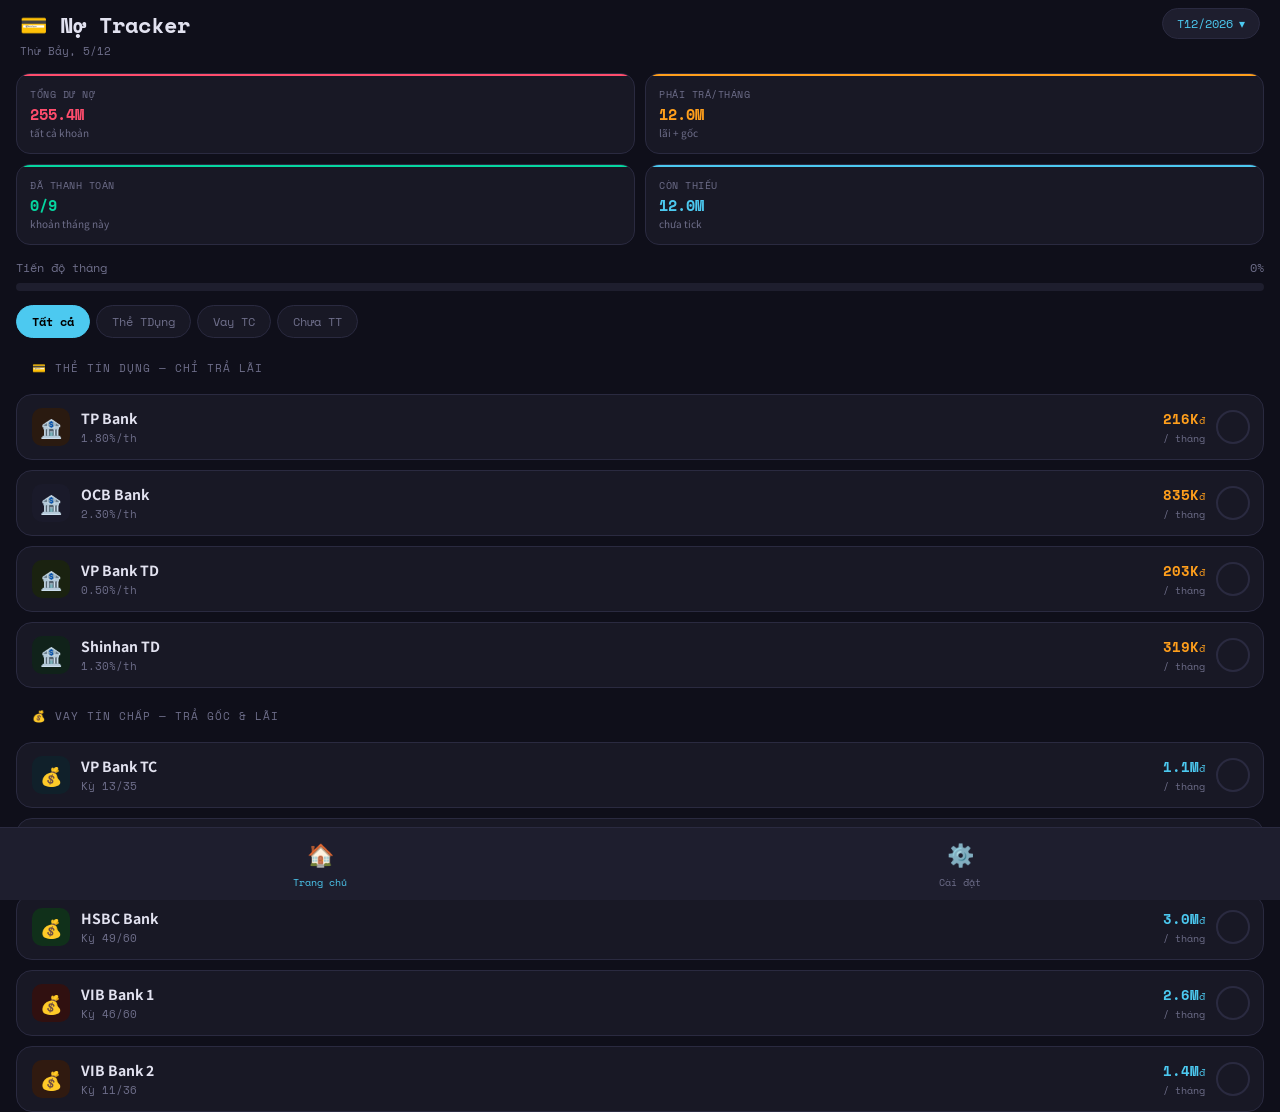
<file: no-tracker.html>
<!DOCTYPE html>
<html lang="vi">
<head>
<meta charset="UTF-8">
<meta name="viewport" content="width=device-width, initial-scale=1.0, viewport-fit=cover">
<meta name="apple-mobile-web-app-capable" content="yes">
<meta name="apple-mobile-web-app-status-bar-style" content="black-translucent">
<meta name="apple-mobile-web-app-title" content="Nợ Tracker">
<meta name="theme-color" content="#0f0f1a">
<title>Nợ Tracker</title>
<link href="https://fonts.googleapis.com/css2?family=Space+Mono:wght@400;700&family=Noto+Sans+JP:wght@300;400;700&display=swap" rel="stylesheet">
<style>
:root {
  --bg:#0f0f1a; --surface:#181825; --surface2:#1e1e2e; --border:#2a2a40;
  --red:#ff4d6d; --orange:#ff9f1c; --green:#06d6a0; --blue:#4cc9f0; --purple:#b388ff;
  --text:#e2e2f0; --muted:#6e6e8a;
  --safe:env(safe-area-inset-top,0px); --safeb:env(safe-area-inset-bottom,0px);
}
*{margin:0;padding:0;box-sizing:border-box;-webkit-tap-highlight-color:transparent}
body{font-family:'Noto Sans JP',sans-serif;background:var(--bg);color:var(--text);
  min-height:100dvh;padding-top:calc(var(--safe)+12px);padding-bottom:calc(var(--safeb)+70px);overflow-x:hidden}

/* HEADER */
.header{padding:8px 20px 14px;display:flex;justify-content:space-between;align-items:flex-start}
.header h1{font-family:'Space Mono',monospace;font-size:22px;font-weight:700}
.header p{font-size:11px;color:var(--muted);margin-top:2px;font-family:'Space Mono',monospace}
.month-badge{background:var(--surface2);border:1px solid var(--border);border-radius:20px;
  padding:6px 14px;font-family:'Space Mono',monospace;font-size:12px;color:var(--blue);
  cursor:pointer;display:flex;align-items:center;gap:6px}
.month-badge:active{transform:scale(0.96)}

/* KPI */
.kpi-row{display:grid;grid-template-columns:1fr 1fr;gap:10px;padding:0 16px 14px}
.kpi-card{background:var(--surface);border:1px solid var(--border);border-radius:14px;padding:13px;position:relative;overflow:hidden}
.kpi-card::before{content:'';position:absolute;top:0;left:0;right:0;height:2px}
.kpi-card.red::before{background:var(--red)}.kpi-card.orange::before{background:var(--orange)}
.kpi-card.green::before{background:var(--green)}.kpi-card.blue::before{background:var(--blue)}
.kpi-label{font-size:10px;color:var(--muted);text-transform:uppercase;letter-spacing:.5px;margin-bottom:5px;font-family:'Space Mono',monospace}
.kpi-value{font-family:'Space Mono',monospace;font-size:15px;font-weight:700;line-height:1}
.kpi-card.red .kpi-value{color:var(--red)}.kpi-card.orange .kpi-value{color:var(--orange)}
.kpi-card.green .kpi-value{color:var(--green)}.kpi-card.blue .kpi-value{color:var(--blue)}
.kpi-sub{font-size:10px;color:var(--muted);margin-top:3px}

/* PROGRESS */
.progress-section{padding:0 16px 14px}
.progress-label{display:flex;justify-content:space-between;font-size:12px;color:var(--muted);margin-bottom:7px;font-family:'Space Mono',monospace}
.progress-bar{background:var(--surface2);border-radius:6px;height:8px;overflow:hidden}
.progress-fill{height:100%;border-radius:6px;background:linear-gradient(90deg,var(--green),#00f5a0);transition:width .5s cubic-bezier(.4,0,.2,1)}

/* TABS */
.tabs{display:flex;gap:6px;padding:0 16px 12px;overflow-x:auto;scrollbar-width:none}
.tabs::-webkit-scrollbar{display:none}
.tab{padding:7px 15px;border-radius:20px;font-size:12px;font-family:'Space Mono',monospace;cursor:pointer;
  white-space:nowrap;border:1px solid var(--border);background:var(--surface);color:var(--muted);transition:all .2s;flex-shrink:0}
.tab.active{background:var(--blue);border-color:var(--blue);color:#000;font-weight:700}
.tab:active{transform:scale(0.95)}

/* SECTION HEADER */
.section-header{padding:4px 16px 8px;font-size:11px;text-transform:uppercase;letter-spacing:1px;color:var(--muted);font-family:'Space Mono',monospace}

/* CARDS */
.card-list{padding:0 16px;display:flex;flex-direction:column;gap:10px}
.debt-card{background:var(--surface);border:1px solid var(--border);border-radius:16px;overflow:hidden;transition:border-color .3s}
.debt-card.paid{border-color:var(--green)}
.debt-card.paid .card-top{opacity:.55}
.card-top{display:flex;align-items:center;padding:13px 13px 13px 15px;gap:11px;cursor:pointer;user-select:none}
.card-icon{width:38px;height:38px;border-radius:10px;display:flex;align-items:center;justify-content:center;font-size:18px;flex-shrink:0}
.card-info{flex:1;min-width:0}
.card-name{font-size:14px;font-weight:700;white-space:nowrap;overflow:hidden;text-overflow:ellipsis}
.card-type{font-size:11px;color:var(--muted);margin-top:2px;font-family:'Space Mono',monospace}
.card-amount{text-align:right;flex-shrink:0}
.card-monthly{font-family:'Space Mono',monospace;font-size:14px;font-weight:700}
.card-monthly.type-td{color:var(--orange)}.card-monthly.type-tc{color:var(--blue)}
.card-due{font-size:10px;color:var(--muted);margin-top:2px;font-family:'Space Mono',monospace}
.check-btn{width:34px;height:34px;border-radius:50%;border:2px solid var(--border);background:transparent;
  display:flex;align-items:center;justify-content:center;cursor:pointer;transition:all .25s cubic-bezier(.4,0,.2,1);
  flex-shrink:0;color:var(--muted);font-size:16px}
.check-btn.checked{background:var(--green);border-color:var(--green);color:#000;transform:scale(1.05)}
.check-btn:active{transform:scale(.92)}

/* DETAIL */
.card-detail{max-height:0;overflow:hidden;transition:max-height .35s cubic-bezier(.4,0,.2,1);border-top:0px solid var(--border)}
.card-detail.open{max-height:180px;border-top-width:1px}
.card-detail-inner{padding:12px 16px;display:grid;grid-template-columns:1fr 1fr 1fr;gap:10px}
.detail-item label{font-size:10px;color:var(--muted);text-transform:uppercase;letter-spacing:.5px;font-family:'Space Mono',monospace}
.detail-item p{font-size:13px;font-weight:700;color:var(--text);margin-top:3px;font-family:'Space Mono',monospace}

/* BOTTOM NAV */
.bottom-nav{position:fixed;bottom:0;left:0;right:0;background:var(--surface2);border-top:1px solid var(--border);
  display:flex;padding-bottom:var(--safeb);z-index:50}
.nav-btn{flex:1;display:flex;flex-direction:column;align-items:center;justify-content:center;padding:10px 0;
  cursor:pointer;color:var(--muted);font-size:10px;font-family:'Space Mono',monospace;gap:4px;transition:color .2s}
.nav-btn span:first-child{font-size:22px}
.nav-btn.active{color:var(--blue)}
.nav-btn:active{opacity:.7}

/* PAGES */
.page{display:none}.page.active{display:block}

/* SETTINGS PAGE */
.settings-header{padding:8px 20px 16px}
.settings-header h2{font-family:'Space Mono',monospace;font-size:20px;font-weight:700}
.settings-header p{font-size:11px;color:var(--muted);margin-top:3px}
.settings-section{padding:0 16px 16px}
.settings-section h3{font-size:11px;text-transform:uppercase;letter-spacing:1px;color:var(--muted);
  font-family:'Space Mono',monospace;margin-bottom:10px}
.setting-card{background:var(--surface);border:1px solid var(--border);border-radius:14px;
  margin-bottom:8px;overflow:hidden}
.setting-row{display:flex;align-items:center;padding:12px 14px;gap:10px;cursor:pointer}
.setting-row:not(:last-child){border-bottom:1px solid var(--border)}
.setting-icon{width:32px;height:32px;border-radius:8px;display:flex;align-items:center;justify-content:center;font-size:16px;flex-shrink:0}
.setting-info{flex:1;min-width:0}
.setting-name{font-size:13px;font-weight:700}
.setting-val{font-size:11px;color:var(--muted);font-family:'Space Mono',monospace;margin-top:2px}
.setting-arrow{color:var(--muted);font-size:16px}
.add-btn{width:100%;padding:13px;background:var(--surface2);border:1px dashed var(--border);
  border-radius:14px;color:var(--blue);font-family:'Space Mono',monospace;font-size:13px;
  cursor:pointer;text-align:center;margin-top:4px}
.add-btn:active{opacity:.7}
.del-btn{background:none;border:none;color:var(--red);font-size:18px;cursor:pointer;padding:4px 8px}

/* MODAL */
.modal-overlay{display:none;position:fixed;top:0;left:0;right:0;bottom:0;background:rgba(0,0,0,.75);
  backdrop-filter:blur(8px);z-index:200;align-items:flex-end;justify-content:center}
.modal-overlay.open{display:flex}
.modal-sheet{background:var(--surface2);border:1px solid var(--border);border-radius:24px 24px 0 0;
  padding:24px 20px calc(var(--safeb)+24px);width:100%;max-width:480px}
.modal-sheet h3{font-family:'Space Mono',monospace;font-size:16px;text-align:center;margin-bottom:20px;color:var(--text)}
.form-group{margin-bottom:14px}
.form-group label{font-size:11px;color:var(--muted);text-transform:uppercase;letter-spacing:.5px;
  font-family:'Space Mono',monospace;display:block;margin-bottom:6px}
.form-group input, .form-group select{width:100%;background:var(--surface);border:1px solid var(--border);
  border-radius:10px;padding:12px 14px;color:var(--text);font-size:14px;font-family:'Space Mono',monospace;outline:none}
.form-group input:focus,.form-group select:focus{border-color:var(--blue)}
.form-group select option{background:var(--surface2)}
.modal-actions{display:flex;gap:10px;margin-top:18px}
.btn-cancel{flex:1;padding:13px;background:var(--surface);border:1px solid var(--border);border-radius:12px;
  color:var(--muted);font-family:'Space Mono',monospace;font-size:13px;cursor:pointer}
.btn-save{flex:2;padding:13px;background:var(--blue);border:none;border-radius:12px;
  color:#000;font-family:'Space Mono',monospace;font-size:13px;font-weight:700;cursor:pointer}
.btn-save:active,.btn-cancel:active{opacity:.8}
.btn-danger{flex:1;padding:13px;background:var(--red);border:none;border-radius:12px;
  color:#fff;font-family:'Space Mono',monospace;font-size:13px;cursor:pointer}

/* MONTH PICKER */
.month-sheet{background:var(--surface2);border:1px solid var(--border);border-radius:24px 24px 0 0;
  padding:24px 20px calc(var(--safeb)+24px);width:100%;max-width:480px}
.month-sheet h3{font-family:'Space Mono',monospace;font-size:16px;text-align:center;margin-bottom:18px}
.month-grid{display:grid;grid-template-columns:repeat(4,1fr);gap:8px}
.month-btn{padding:12px 4px;border-radius:12px;border:1px solid var(--border);background:var(--surface);
  color:var(--muted);font-family:'Space Mono',monospace;font-size:13px;cursor:pointer;text-align:center;transition:all .2s}
.month-btn.active{background:var(--blue);border-color:var(--blue);color:#000;font-weight:700}
.month-btn:active{transform:scale(.94)}

/* TOAST */
.toast{position:fixed;bottom:calc(var(--safeb)+80px);left:50%;transform:translateX(-50%) translateY(20px);
  background:var(--green);color:#000;font-family:'Space Mono',monospace;font-size:12px;font-weight:700;
  padding:10px 20px;border-radius:30px;opacity:0;transition:all .3s cubic-bezier(.4,0,.2,1);
  pointer-events:none;z-index:999;white-space:nowrap}
.toast.show{opacity:1;transform:translateX(-50%) translateY(0)}

@keyframes pop{0%{transform:scale(1)}40%{transform:scale(1.18)}100%{transform:scale(1.05)}}
.check-btn.pop{animation:pop .25s ease forwards}
</style>
</head>
<body>

<!-- PAGE: HOME -->
<div class="page active" id="page-home">
  <div class="header">
    <div>
      <h1>💳 Nợ Tracker</h1>
      <p id="sub-date"></p>
    </div>
    <div class="month-badge" onclick="openMonthPicker()">
      <span id="month-label">T6/2026</span><span>▾</span>
    </div>
  </div>

  <div class="kpi-row">
    <div class="kpi-card red"><div class="kpi-label">Tổng dư nợ</div><div class="kpi-value" id="kpi-debt">—</div><div class="kpi-sub">tất cả khoản</div></div>
    <div class="kpi-card orange"><div class="kpi-label">Phải trả/tháng</div><div class="kpi-value" id="kpi-monthly">—</div><div class="kpi-sub">lãi + gốc</div></div>
    <div class="kpi-card green"><div class="kpi-label">Đã thanh toán</div><div class="kpi-value" id="kpi-paid">0/0</div><div class="kpi-sub">khoản tháng này</div></div>
    <div class="kpi-card blue"><div class="kpi-label">Còn thiếu</div><div class="kpi-value" id="kpi-left">—</div><div class="kpi-sub">chưa tick</div></div>
  </div>

  <div class="progress-section">
    <div class="progress-label"><span>Tiến độ tháng</span><span id="progress-pct">0%</span></div>
    <div class="progress-bar"><div class="progress-fill" id="progress-fill" style="width:0%"></div></div>
  </div>

  <div class="tabs">
    <div class="tab active" onclick="filterTab('all',this)">Tất cả</div>
    <div class="tab" onclick="filterTab('td',this)">Thẻ TDụng</div>
    <div class="tab" onclick="filterTab('tc',this)">Vay TC</div>
    <div class="tab" onclick="filterTab('unpaid',this)">Chưa TT</div>
  </div>

  <div id="card-list" class="card-list"></div>
</div>

<!-- PAGE: SETTINGS -->
<div class="page" id="page-settings">
  <div class="settings-header">
    <h2>⚙️ Cài Đặt</h2>
    <p>Chỉnh sửa danh sách khoản nợ</p>
  </div>

  <div class="settings-section">
    <h3>💳 Thẻ Tín Dụng</h3>
    <div class="setting-card" id="list-td"></div>
    <button class="add-btn" onclick="openAddModal('td')">+ Thêm thẻ tín dụng</button>
  </div>

  <div class="settings-section">
    <h3>💰 Vay Tín Chấp</h3>
    <div class="setting-card" id="list-tc"></div>
    <button class="add-btn" onclick="openAddModal('tc')">+ Thêm khoản vay</button>
  </div>

  <div class="settings-section">
    <h3>⚠️ Nguy hiểm</h3>
    <div class="setting-card">
      <div class="setting-row" onclick="resetAllData()" style="color:var(--red)">
        <div class="setting-icon" style="background:#2a1010">🗑️</div>
        <div class="setting-info"><div class="setting-name" style="color:var(--red)">Xoá toàn bộ dữ liệu</div><div class="setting-val">Reset về mặc định</div></div>
      </div>
    </div>
  </div>
</div>

<!-- BOTTOM NAV -->
<div class="bottom-nav">
  <div class="nav-btn active" id="nav-home" onclick="switchPage('home')">
    <span>🏠</span><span>Trang chủ</span>
  </div>
  <div class="nav-btn" id="nav-settings" onclick="switchPage('settings')">
    <span>⚙️</span><span>Cài đặt</span>
  </div>
</div>

<!-- MODAL: ADD / EDIT -->
<div class="modal-overlay" id="modal" onclick="closeModalOutside(event)">
  <div class="modal-sheet">
    <h3 id="modal-title">Thêm khoản nợ</h3>
    <div class="form-group">
      <label>Tên ngân hàng</label>
      <input id="f-name" type="text" placeholder="VD: TP Bank">
    </div>
    <div class="form-group">
      <label>Loại</label>
      <select id="f-type">
        <option value="td">💳 Thẻ Tín Dụng</option>
        <option value="tc">💰 Vay Tín Chấp</option>
      </select>
    </div>
    <div class="form-group">
      <label>Dư nợ hiện tại (đ)</label>
      <input id="f-debt" type="number" placeholder="VD: 12000000">
    </div>
    <div class="form-group">
      <label>Số tiền trả mỗi tháng (đ)</label>
      <input id="f-monthly" type="number" placeholder="VD: 216000">
    </div>
    <div class="form-group">
      <label>Lãi suất / ghi chú</label>
      <input id="f-note" type="text" placeholder="VD: 1.80%/th · Kỳ 13/35">
    </div>
    <div class="modal-actions">
      <button class="btn-cancel" onclick="closeModal()">Huỷ</button>
      <button class="btn-danger" id="btn-delete" onclick="deleteDebt()" style="display:none">Xoá</button>
      <button class="btn-save" onclick="saveDebt()">Lưu</button>
    </div>
  </div>
</div>

<!-- MONTH PICKER -->
<div class="modal-overlay" id="month-picker" onclick="closeMonthPicker(event)">
  <div class="month-sheet">
    <h3>Chọn tháng — 2026</h3>
    <div class="month-grid" id="month-grid"></div>
  </div>
</div>

<!-- TOAST -->
<div class="toast" id="toast"></div>

<script>
// ── DEFAULT DATA ──────────────────────────────────────────────────────────────
const DEFAULT_DEBTS = [
  {id:'tp',      name:'TP Bank',      type:'td', debt:12000000,  monthly:216000,   note:'1.80%/th'},
  {id:'ocb',     name:'OCB Bank',     type:'td', debt:36300000,  monthly:834900,   note:'2.30%/th'},
  {id:'vp-td',   name:'VP Bank TD',   type:'td', debt:40500000,  monthly:202500,   note:'0.50%/th'},
  {id:'shin-td', name:'Shinhan TD',   type:'td', debt:24500000,  monthly:318500,   note:'1.30%/th'},
  {id:'vp-tc',   name:'VP Bank TC',   type:'tc', debt:17227509,  monthly:1113000,  note:'Kỳ 13/35'},
  {id:'shin-tc', name:'Shinhan TC',   type:'tc', debt:29776139,  monthly:2312000,  note:'Kỳ 46/60'},
  {id:'hsbc',    name:'HSBC Bank',    type:'tc', debt:31962457,  monthly:2991000,  note:'Kỳ 49/60'},
  {id:'vib1',    name:'VIB Bank 1',   type:'tc', debt:34200505,  monthly:2616000,  note:'Kỳ 46/60'},
  {id:'vib2',    name:'VIB Bank 2',   type:'tc', debt:28926071,  monthly:1417000,  note:'Kỳ 11/36'},
];

// ── STATE ─────────────────────────────────────────────────────────────────────
let debts = [];
let ticks = {};       // { "2026-06": { id: true } }
let currentMonth = '';
let currentFilter = 'all';
let editingId = null;
let addingType = 'td';
let openDetail = null;

function loadAll() {
  try {
    const d = localStorage.getItem('nt_debts');
    debts = d ? JSON.parse(d) : JSON.parse(JSON.stringify(DEFAULT_DEBTS));
  } catch { debts = JSON.parse(JSON.stringify(DEFAULT_DEBTS)); }
  try {
    const t = localStorage.getItem('nt_ticks');
    ticks = t ? JSON.parse(t) : {};
  } catch { ticks = {}; }
}
function saveDebts() { localStorage.setItem('nt_debts', JSON.stringify(debts)); }
function saveTicks() { localStorage.setItem('nt_ticks', JSON.stringify(ticks)); }

function getMS() {
  if (!ticks[currentMonth]) ticks[currentMonth] = {};
  return ticks[currentMonth];
}
function isPaid(id) { return !!getMS()[id]; }
function toggleTick(id) { const m=getMS(); m[id]=!m[id]; saveTicks(); }

function initMonth() {
  const n = new Date();
  currentMonth = `${n.getFullYear()}-${String(n.getMonth()+1).padStart(2,'0')}`;
}

// ── FORMAT ────────────────────────────────────────────────────────────────────
function fmt(n) {
  n = Number(n)||0;
  if(n>=1e9) return (n/1e9).toFixed(1)+'B';
  if(n>=1e6) return (n/1e6).toFixed(1)+'M';
  if(n>=1e3) return (n/1e3).toFixed(0)+'K';
  return n.toLocaleString('vi-VN');
}
function getMonthLabel(k) { const[y,m]=k.split('-'); return `T${parseInt(m)}/${y}`; }

// ── RENDER HOME ───────────────────────────────────────────────────────────────
function renderAll() {
  // header
  document.getElementById('month-label').textContent = getMonthLabel(currentMonth);
  const n=new Date();
  document.getElementById('sub-date').textContent =
    n.toLocaleDateString('vi-VN',{weekday:'long',day:'numeric',month:'numeric'});

  // kpi
  const totalDebt    = debts.reduce((s,d)=>s+Number(d.debt),0);
  const totalMonthly = debts.reduce((s,d)=>s+Number(d.monthly),0);
  const paidDebts    = debts.filter(d=>isPaid(d.id));
  const paidAmount   = paidDebts.reduce((s,d)=>s+Number(d.monthly),0);
  const leftAmount   = totalMonthly - paidAmount;
  const pct          = totalMonthly ? Math.round(paidAmount/totalMonthly*100) : 0;

  document.getElementById('kpi-debt').textContent    = fmt(totalDebt);
  document.getElementById('kpi-monthly').textContent = fmt(totalMonthly);
  document.getElementById('kpi-paid').textContent    = `${paidDebts.length}/${debts.length}`;
  document.getElementById('kpi-left').textContent    = fmt(leftAmount);
  document.getElementById('progress-fill').style.width = pct+'%';
  document.getElementById('progress-pct').textContent  = pct+'%';

  // cards
  const list = document.getElementById('card-list');
  list.innerHTML = '';

  let show = debts;
  if(currentFilter==='td')     show = debts.filter(d=>d.type==='td');
  if(currentFilter==='tc')     show = debts.filter(d=>d.type==='tc');
  if(currentFilter==='unpaid') show = debts.filter(d=>!isPaid(d.id));

  const td = show.filter(d=>d.type==='td');
  const tc = show.filter(d=>d.type==='tc');

  if(td.length) { addSectionHeader(list,'💳 Thẻ Tín Dụng — chỉ trả lãi'); td.forEach(d=>addCard(list,d)); }
  if(tc.length) { addSectionHeader(list,'💰 Vay Tín Chấp — trả gốc & lãi'); tc.forEach(d=>addCard(list,d)); }

  if(!show.length) {
    list.innerHTML = `<div style="text-align:center;padding:48px 20px;color:var(--muted);font-family:'Space Mono',monospace;font-size:13px">
      ✅ Tất cả đã thanh toán!<br><span style="font-size:11px;opacity:.6">tháng ${getMonthLabel(currentMonth)}</span></div>`;
  }
}

function addSectionHeader(list, text) {
  const h=document.createElement('div');
  h.className='section-header'; h.style.marginTop='6px'; h.textContent=text;
  list.appendChild(h);
}

const ICONS = {td:'🏦',tc:'💰'};
const BGTD  = ['#2a1a10','#1a1a2a','#1a2210','#10221a'];
const BGTC  = ['#1a1030','#10301a','#301010','#301a10','#10202a'];

function addCard(list, d) {
  const paid = isPaid(d.id);
  const idx  = debts.indexOf(d);
  const bg   = d.type==='td' ? (BGTD[idx%BGTD.length]) : (BGTC[idx%BGTC.length]);

  const card = document.createElement('div');
  card.className = 'debt-card'+(paid?' paid':'');
  card.id = 'card-'+d.id;

  card.innerHTML = `
    <div class="card-top" onclick="tapCardTop('${d.id}')">
      <div class="card-icon" style="background:${bg}">${ICONS[d.type]}</div>
      <div class="card-info">
        <div class="card-name">${d.name}</div>
        <div class="card-type">${d.note||''}</div>
      </div>
      <div class="card-amount">
        <div class="card-monthly type-${d.type}">${fmt(d.monthly)}<span style="font-size:10px;font-weight:400">đ</span></div>
        <div class="card-due">/ tháng</div>
      </div>
      <button class="check-btn${paid?' checked':''}" id="btn-${d.id}"
        onclick="event.stopPropagation();tapCheck('${d.id}')" aria-label="Tick">
        ${paid?'✓':''}
      </button>
    </div>
    <div class="card-detail" id="detail-${d.id}">
      <div class="card-detail-inner">
        <div class="detail-item"><label>Dư nợ</label><p>${fmt(d.debt)}đ</p></div>
        <div class="detail-item"><label>Trả/tháng</label><p>${fmt(d.monthly)}đ</p></div>
        <div class="detail-item"><label>Trạng thái</label>
          <p id="status-${d.id}" style="color:${paid?'var(--green)':'var(--orange)'}">
            ${paid?'Đã TT ✓':'Chờ TT'}
          </p>
        </div>
      </div>
    </div>`;
  list.appendChild(card);
}

function tapCardTop(id) {
  const el = document.getElementById('detail-'+id);
  if(openDetail && openDetail!==id) {
    const prev = document.getElementById('detail-'+openDetail);
    if(prev) prev.classList.remove('open');
  }
  if(openDetail===id){ el.classList.remove('open'); openDetail=null; }
  else { el.classList.add('open'); openDetail=id; }
}

function tapCheck(id) {
  toggleTick(id);
  const paid = isPaid(id);
  const btn  = document.getElementById('btn-'+id);
  const card = document.getElementById('card-'+id);
  const stat = document.getElementById('status-'+id);

  btn.className = 'check-btn'+(paid?' checked pop':'');
  btn.textContent = paid?'✓':'';
  card.className  = 'debt-card'+(paid?' paid':'');
  if(stat){ stat.style.color=paid?'var(--green)':'var(--orange)'; stat.textContent=paid?'Đã TT ✓':'Chờ TT'; }

  const d=debts.find(x=>x.id===id);
  showToast(paid?`✓ ${d.name} – đã thanh toán`:`↩ ${d.name} – bỏ tick`);
  setTimeout(()=>{ const b=document.getElementById('btn-'+id); if(b)b.classList.remove('pop'); },300);

  // re-render KPI only
  const totalMonthly = debts.reduce((s,d)=>s+Number(d.monthly),0);
  const paidDebts    = debts.filter(d=>isPaid(d.id));
  const paidAmount   = paidDebts.reduce((s,d)=>s+Number(d.monthly),0);
  const leftAmount   = totalMonthly-paidAmount;
  const pct          = totalMonthly?Math.round(paidAmount/totalMonthly*100):0;
  document.getElementById('kpi-paid').textContent    = `${paidDebts.length}/${debts.length}`;
  document.getElementById('kpi-left').textContent    = fmt(leftAmount);
  document.getElementById('progress-fill').style.width = pct+'%';
  document.getElementById('progress-pct').textContent  = pct+'%';

  if(currentFilter==='unpaid') setTimeout(()=>{ openDetail=null; renderAll(); },600);
}

// ── FILTER ────────────────────────────────────────────────────────────────────
function filterTab(f, el) {
  currentFilter=f; openDetail=null;
  document.querySelectorAll('.tab').forEach(t=>t.classList.remove('active'));
  el.classList.add('active');
  renderAll();
}

// ── MONTH PICKER ──────────────────────────────────────────────────────────────
function openMonthPicker() {
  const grid=document.getElementById('month-grid'); grid.innerHTML='';
  const year=currentMonth.split('-')[0];
  document.querySelector('#month-picker .month-sheet h3').textContent=`Chọn tháng — ${year}`;
  for(let m=1;m<=12;m++){
    const key=`${year}-${String(m).padStart(2,'0')}`;
    const btn=document.createElement('div');
    btn.className='month-btn'+(key===currentMonth?' active':'');
    btn.textContent=`T${m}`;
    btn.onclick=()=>{ currentMonth=key; closeMonthPicker(); openDetail=null; renderAll(); };
    grid.appendChild(btn);
  }
  document.getElementById('month-picker').classList.add('open');
}
function closeMonthPicker(e) {
  if(!e||e.target===document.getElementById('month-picker'))
    document.getElementById('month-picker').classList.remove('open');
}

// ── SETTINGS RENDER ───────────────────────────────────────────────────────────
function renderSettings() {
  ['td','tc'].forEach(type=>{
    const el=document.getElementById('list-'+type);
    const filtered=debts.filter(d=>d.type===type);
    if(!filtered.length){ el.innerHTML=`<div style="padding:14px;color:var(--muted);font-size:12px;font-family:'Space Mono',monospace;text-align:center">Chưa có khoản nào</div>`; return; }
    el.innerHTML='';
    filtered.forEach((d,i)=>{
      const row=document.createElement('div');
      row.className='setting-row';
      if(i<filtered.length-1) row.style.borderBottom='1px solid var(--border)';
      row.innerHTML=`
        <div class="setting-icon" style="background:${type==='td'?'#2a1a10':'#1a1030'}">${ICONS[type]}</div>
        <div class="setting-info" onclick="openEditModal('${d.id}')" style="cursor:pointer">
          <div class="setting-name">${d.name}</div>
          <div class="setting-val">${fmt(d.monthly)}đ/th · ${d.note||''}</div>
        </div>
        <button class="del-btn" onclick="confirmDelete('${d.id}')">✕</button>`;
      el.appendChild(row);
    });
  });
}

// ── MODAL ─────────────────────────────────────────────────────────────────────
function openAddModal(type) {
  editingId=null; addingType=type;
  document.getElementById('modal-title').textContent=type==='td'?'Thêm thẻ tín dụng':'Thêm khoản vay';
  document.getElementById('f-name').value='';
  document.getElementById('f-type').value=type;
  document.getElementById('f-debt').value='';
  document.getElementById('f-monthly').value='';
  document.getElementById('f-note').value='';
  document.getElementById('btn-delete').style.display='none';
  document.getElementById('modal').classList.add('open');
  setTimeout(()=>document.getElementById('f-name').focus(),300);
}
function openEditModal(id) {
  const d=debts.find(x=>x.id===id); if(!d)return;
  editingId=id;
  document.getElementById('modal-title').textContent='Chỉnh sửa khoản nợ';
  document.getElementById('f-name').value=d.name;
  document.getElementById('f-type').value=d.type;
  document.getElementById('f-debt').value=d.debt;
  document.getElementById('f-monthly').value=d.monthly;
  document.getElementById('f-note').value=d.note||'';
  document.getElementById('btn-delete').style.display='block';
  document.getElementById('modal').classList.add('open');
}
function closeModal() { document.getElementById('modal').classList.remove('open'); }
function closeModalOutside(e) { if(e.target===document.getElementById('modal')) closeModal(); }

function saveDebt() {
  const name    = document.getElementById('f-name').value.trim();
  const type    = document.getElementById('f-type').value;
  const debt    = Number(document.getElementById('f-debt').value)||0;
  const monthly = Number(document.getElementById('f-monthly').value)||0;
  const note    = document.getElementById('f-note').value.trim();
  if(!name){ showToast('⚠️ Nhập tên ngân hàng'); return; }
  if(!monthly){ showToast('⚠️ Nhập số tiền trả/tháng'); return; }

  if(editingId) {
    const d=debts.find(x=>x.id===editingId);
    if(d){ d.name=name; d.type=type; d.debt=debt; d.monthly=monthly; d.note=note; }
  } else {
    const id = 'debt_'+Date.now();
    debts.push({id,name,type,debt,monthly,note});
  }
  saveDebts(); closeModal();
  renderSettings(); renderAll();
  showToast(editingId?'✓ Đã cập nhật':'✓ Đã thêm khoản nợ');
}

function deleteDebt() {
  if(!editingId)return;
  if(!confirm('Xoá khoản này?'))return;
  debts=debts.filter(x=>x.id!==editingId);
  saveDebts(); closeModal();
  renderSettings(); renderAll();
  showToast('🗑 Đã xoá');
}
function confirmDelete(id) {
  openEditModal(id);
}

function resetAllData() {
  if(!confirm('Xoá toàn bộ dữ liệu và reset về mặc định?'))return;
  debts=JSON.parse(JSON.stringify(DEFAULT_DEBTS));
  ticks={};
  saveDebts(); saveTicks();
  renderSettings(); renderAll();
  showToast('✓ Đã reset');
}

// ── NAV ───────────────────────────────────────────────────────────────────────
function switchPage(name) {
  document.querySelectorAll('.page').forEach(p=>p.classList.remove('active'));
  document.querySelectorAll('.nav-btn').forEach(b=>b.classList.remove('active'));
  document.getElementById('page-'+name).classList.add('active');
  document.getElementById('nav-'+name).classList.add('active');
  openDetail=null;
  if(name==='settings') renderSettings();
  if(name==='home') renderAll();
}

// ── TOAST ─────────────────────────────────────────────────────────────────────
function showToast(msg) {
  const t=document.getElementById('toast');
  t.textContent=msg; t.classList.add('show');
  setTimeout(()=>t.classList.remove('show'),2200);
}

// ── INIT ──────────────────────────────────────────────────────────────────────
loadAll(); initMonth(); renderAll();
</script>
</body>
</html>
</file>
